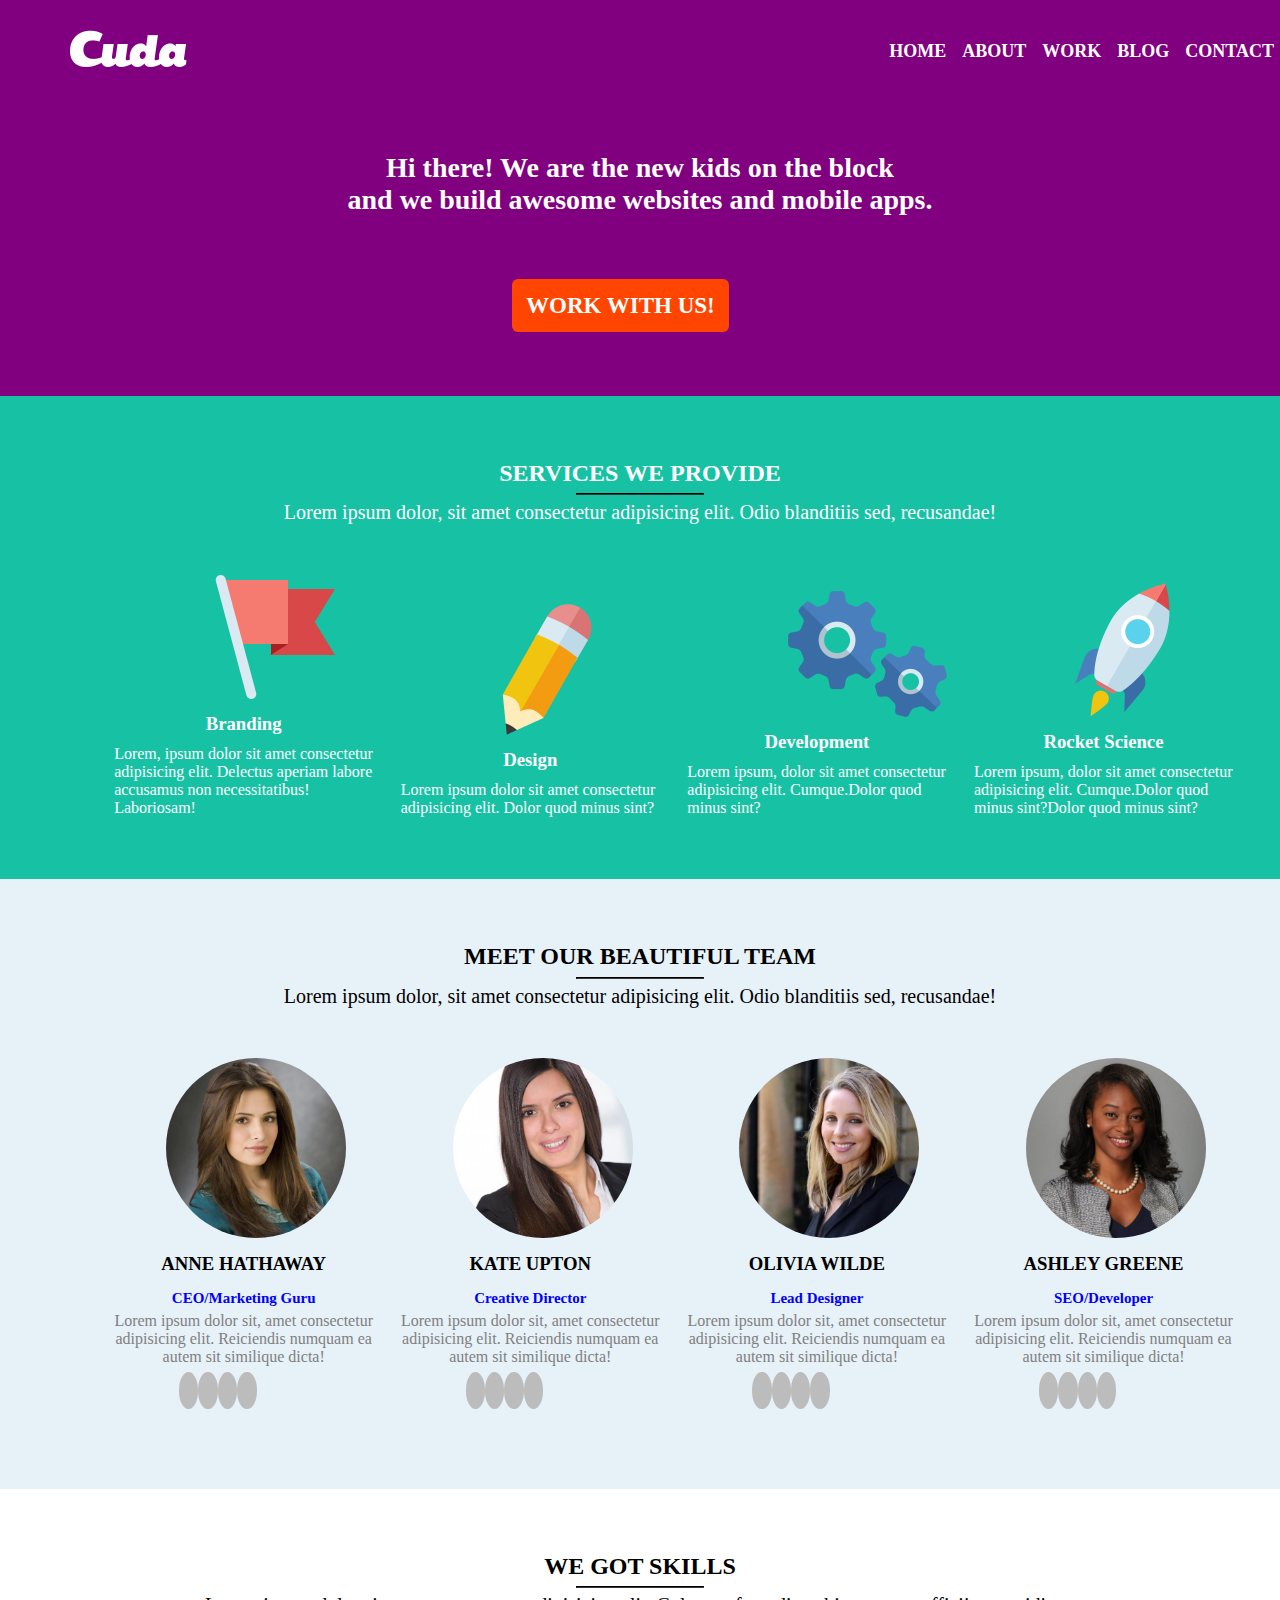
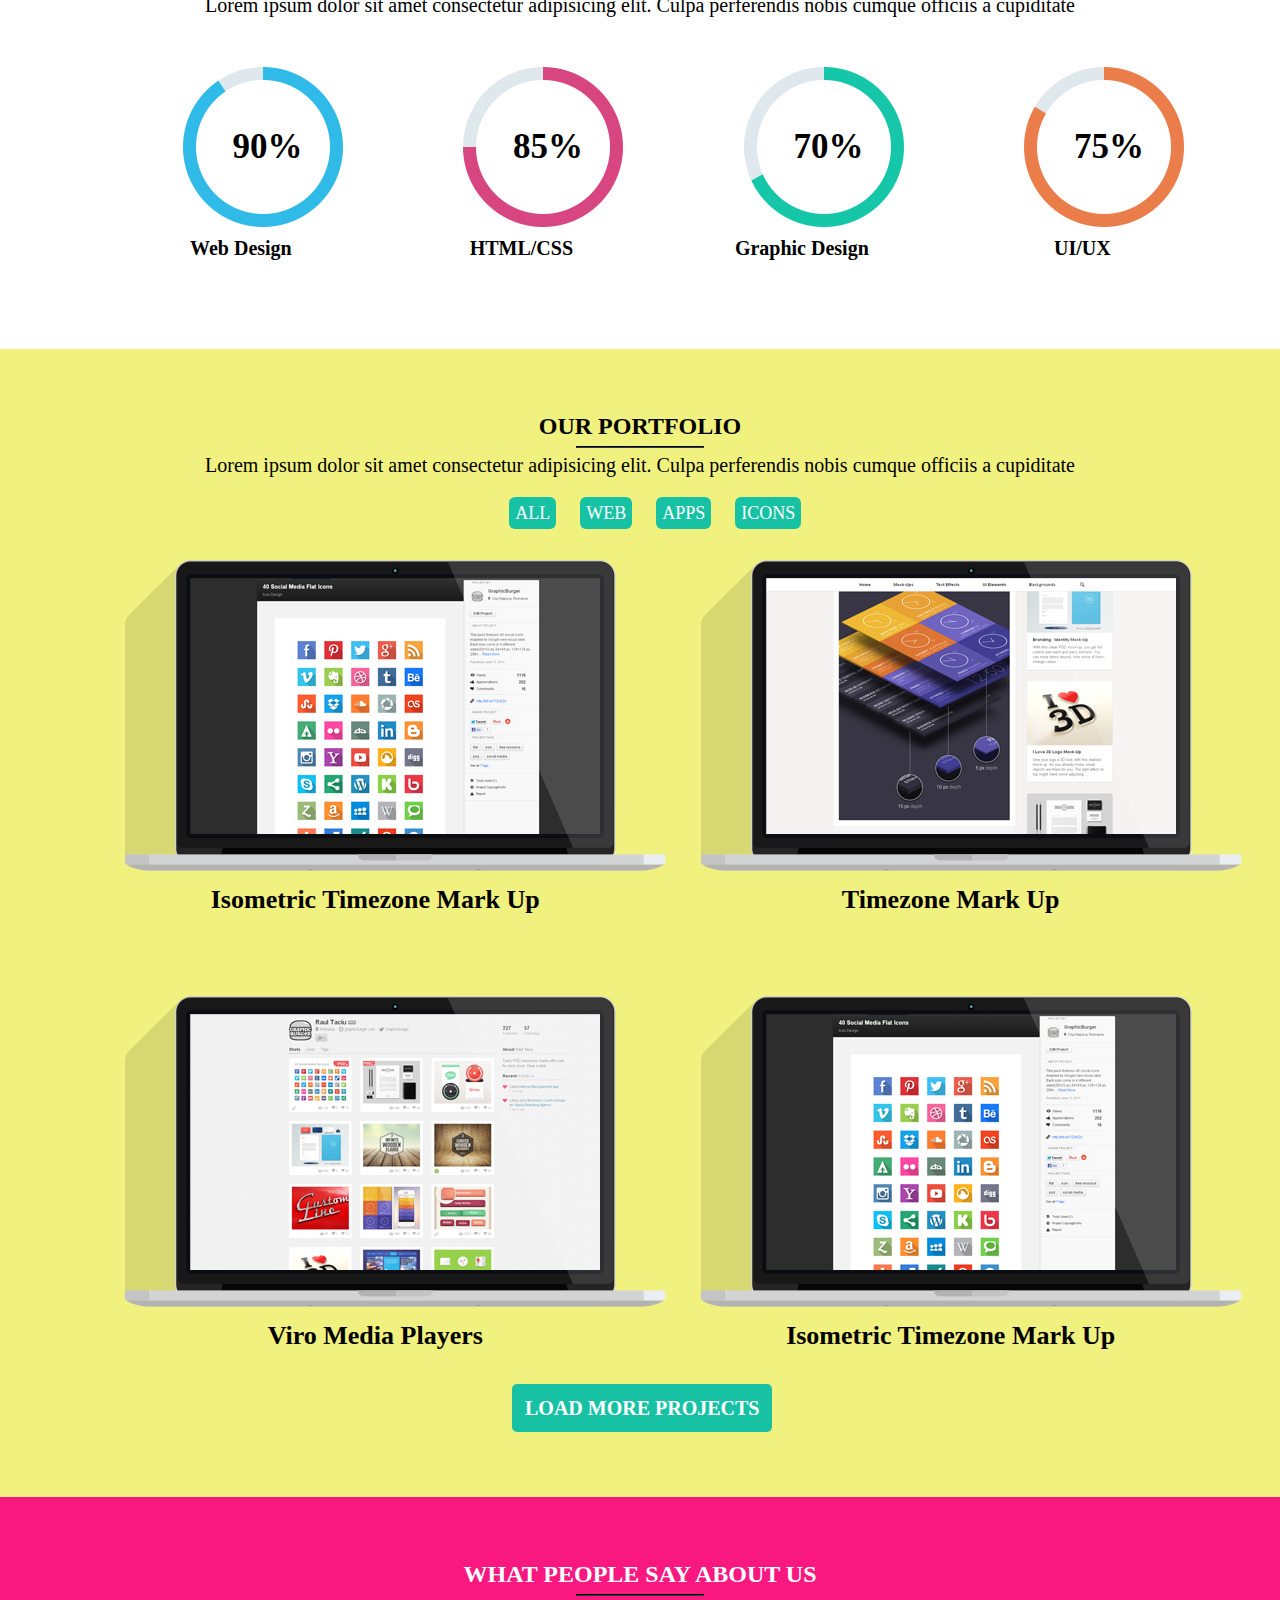
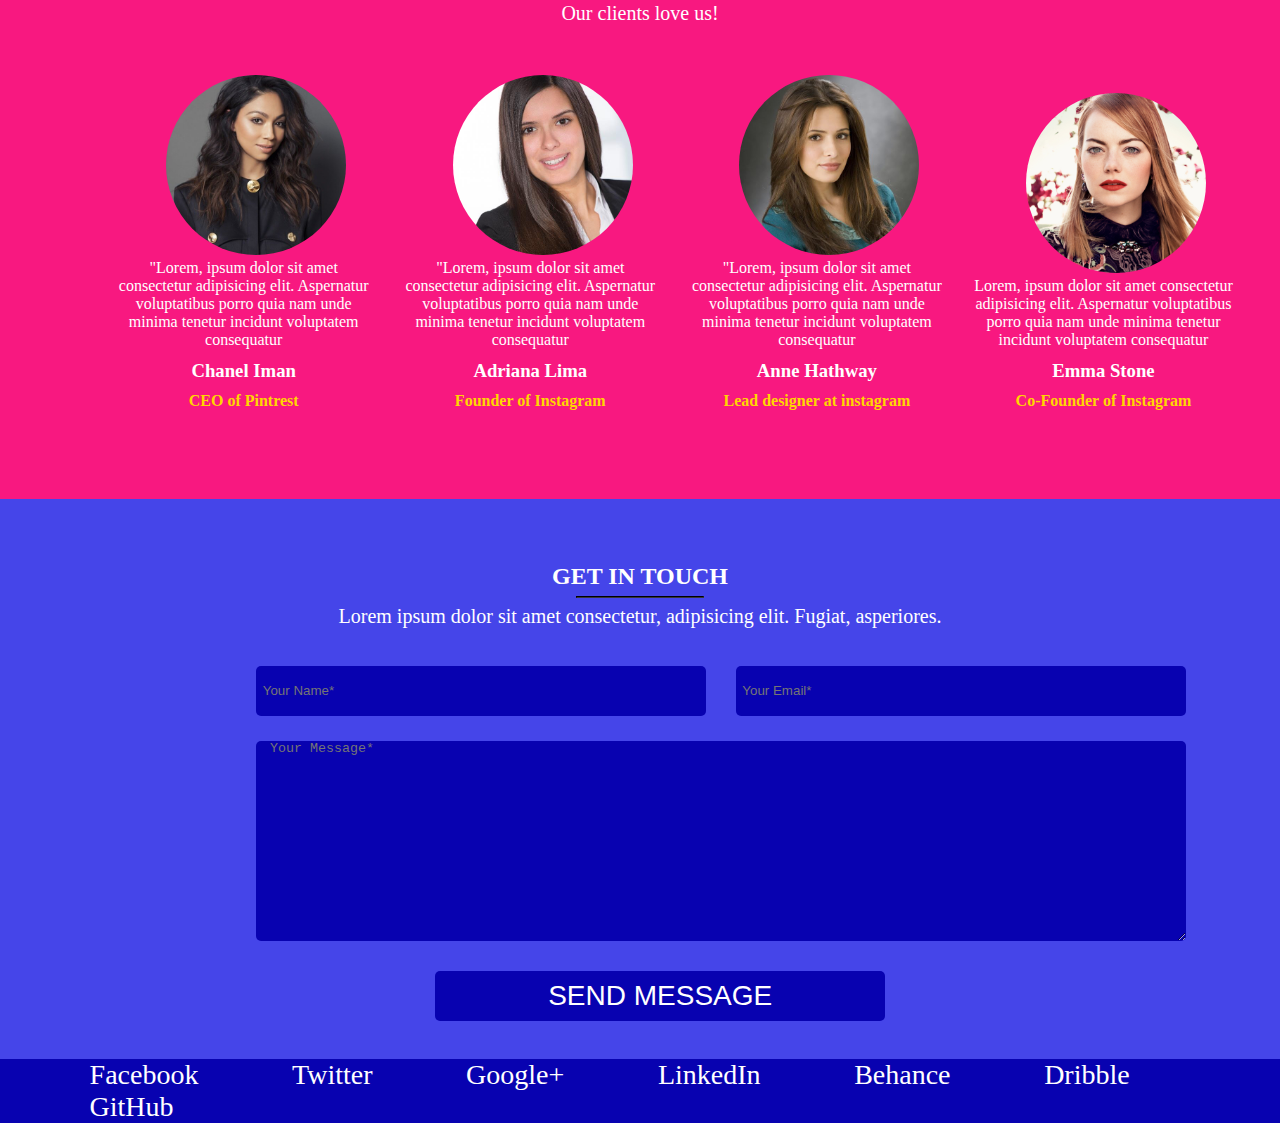
<file: cuda/index.html>
<!DOCTYPE html>
<html lang="en">
<head>
  <meta charset="UTF-8">
  <meta name="viewport" content="width=device-width, initial-scale=1.0">
  <link rel="stylesheet" href="https://cdnjs.cloudflare.com/ajax/libs/font-awesome/6.6.0/css/all.min.css" integrity="sha512-Kc323vGBEqzTmouAECnVceyQqyqdsSiqLQISBL29aUW4U/M7pSPA/gEUZQqv1cwx4OnYxTxve5UMg5GT6L4JJg==" crossorigin="anonymous" referrerpolicy="no-referrer" />
  
  <link href="css/index.css" rel="stylesheet">
  <title>Cuda</title>
</head>
<body>
    <div class="container">
      <div class="purple">
        <div class="burger">
          <i class="fa-solid fa-bars"></i>
         </div>
        <img src="assets/logo.png" alt="">
        <a href="https://iconscout.com/icons/hamburger" class="text-underline font-size-sm" target="_blank">
          <ul class="purple-ul">
            <li><a href="">HOME</a></li>
            <li><a href="">ABOUT</a></li>
            <li><a href="">WORK</a></li>
            <li><a href="">BLOG</a></li>
            <li><a href="">CONTACT</a></li>
           </ul>
        </a> 
       <p class="purple-p">
        Hi there! We are the new kids on the block <br>and we build awesome websites and mobile apps.
       </p>
       <a href="" class="purple-a">WORK WITH US!</a>    
      </div><!--purple end here-->
     
      <div class="green">
        <h2>SERVICES WE PROVIDE</h2>
        <hr>
        <p class="p">Lorem ipsum dolor, sit amet consectetur adipisicing elit. Odio blanditiis sed, recusandae!</p>

        <ul class="green-ul">
          <li>
            <img src="assets/flag.png" alt="">
            <h3>Branding</h3>
            <p>Lorem, ipsum dolor sit amet consectetur adipisicing elit. Delectus aperiam labore accusamus non necessitatibus! Laboriosam!</p>
          </li>
          <li>
            <img src="assets/pencile.png" alt="">
            <h3>Design</h3>
            <p>Lorem ipsum dolor sit amet consectetur adipisicing elit. Dolor quod minus sint?</p>
          </li>
          <li>
            <img src="assets/setti.png" alt="">
            <h3>Development</h3>
            <p>Lorem ipsum, dolor sit amet consectetur adipisicing elit. Cumque.Dolor quod minus sint?</p>
          </li>
          <li>
            <img src="assets/rok.png" alt="">
            <h3>Rocket Science</h3>
            <p>Lorem ipsum, dolor sit amet consectetur adipisicing elit. Cumque.Dolor quod minus sint?Dolor quod minus sint?</p>
          </li>
        </ul>
      </div><!--green ends here-->


      <div class="grey">
        <h2>MEET OUR BEAUTIFUL TEAM</h2>
        <hr>
        <p class="p">Lorem ipsum dolor, sit amet consectetur adipisicing elit. Odio blanditiis sed, recusandae!</p>

        <ul class="grey-ul">
          <li>
              <img src="assets/anne-hathaway.jpg" alt="">
              <h3>ANNE HATHAWAY</h3>
              <h5>CEO/Marketing Guru</h5>
              <p>Lorem ipsum dolor sit, amet consectetur adipisicing elit. Reiciendis numquam ea autem sit similique dicta!</p>
            <div class="icon">
              <span><i class="fa-brands fa-linkedin-in"></i></span>
              <span><i class="fa-brands fa-twitter"></i></span>
              <span><i class="fa-brands fa-facebook"></i></span>
              <span><i class="fa-regular fa-envelope"></i></span>
            </div>
          </li>

          <li>
              <img src="assets/adriana-lima.jpg" alt="">
              <h3>KATE UPTON</h3>
              <h5>Creative Director</h5>
              <p>Lorem ipsum dolor sit, amet consectetur adipisicing elit. Reiciendis numquam ea autem sit similique dicta!</p>
            <div class="icon">
              <span><i class="fa-brands fa-linkedin-in"></i></span>
              <span><i class="fa-brands fa-twitter"></i></span>
              <span><i class="fa-brands fa-facebook"></i></span>
              <span><i class="fa-regular fa-envelope"></i></span>
            </div>
          </li>

          <li>
              <img src="assets/anne.jpg" alt="">
              <h3>OLIVIA WILDE</h3>
              <h5>Lead Designer</h5>
              <p>Lorem ipsum dolor sit, amet consectetur adipisicing elit. Reiciendis numquam ea autem sit similique dicta!</p>
            <div class="icon">
              <span><i class="fa-brands fa-linkedin-in"></i></span>
              <span><i class="fa-brands fa-twitter"></i></span>
              <span><i class="fa-brands fa-facebook"></i></span>
              <span><i class="fa-regular fa-envelope"></i></span>
            </div>
          </li>

          <li>
            <img src="assets/Ashley-Greene.jpg" alt="">
            <h3>ASHLEY GREENE</h3>
            <h5>SEO/Developer</h5>
            <p>Lorem ipsum dolor sit, amet consectetur adipisicing elit. Reiciendis numquam ea autem sit similique dicta!</p>
          <div class="icon">
            <span><i class="fa-brands fa-linkedin-in"></i></span>
            <span><i class="fa-brands fa-twitter"></i></span>
            <span><i class="fa-brands fa-facebook"></i></span>
            <span><i class="fa-regular fa-envelope"></i></span>
          </div>
         </li>
        </ul>
      </div><!--grey ends here-->


      <div class="white">
        <h2>WE GOT SKILLS</h2>
        <hr>
        <p class="p">Lorem ipsum dolor sit amet consectetur adipisicing elit. Culpa perferendis nobis cumque officiis a cupiditate</p>
        <ul class="white-ul">
          <li>
            <div class="circle1">
              <h1>90%</h1>
            </div>
            <h5>Web Design</h5>
          </li>
          <li>
            <div class="circle2">
              <h1>85%</h1>
            </div>
            <h5>HTML/CSS</h5>
          </li>
          <li>
            <div class="circle3">
              <h1>70%</h1>
            </div>
            <h5>Graphic Design</h5>
          </li>
          <li>
            <div class="circle4">
              <h1>75%</h1>
            </div>
            <h5>UI/UX</h5>
          </li>
        </ul>
      </div><!--white ends here-->



      <div class="yellow">
        <h2>OUR PORTFOLIO</h2>
        <hr>
        <p class="p">Lorem ipsum dolor sit amet consectetur adipisicing elit. Culpa perferendis nobis cumque officiis a cupiditate</p>
        <!-- <ul class="yellow-ul">
         <li><a href="" class="yellow-a">ALL</a></li>
         <li><a href="" class="yellow-a">WEB</a></li>
         <li><a href="" class="yellow-a">APPS</a></li>
         <li><a href="" class="yellow-a">ICONS</a></li> 
        </ul> -->
        <div class="tabs">
          <a href="">ALL</a>
          <a href="">WEB</a>
          <a href="">APPS</a>
          <a href="">ICONS</a>
        </div>

        <ul class="yellow-ul">
          <li>
            <img src="assets/blog.png" alt="">
            <h4>Isometric Timezone Mark Up</h4>
          </li>
          <li>
            <img src="assets/isomatric.png" alt="">
            <h4>Timezone Mark Up</h4>
          </li>
          <li>
            <img src="assets/viro.png" alt="">
            <h4>Viro Media Players</h4>
          </li>
          <li>
            <img src="assets/blog.png" alt="">
            <h4>Isometric Timezone Mark Up</h4>
          </li>
        </ul>
        <a href="" class="yellow-a">LOAD MORE PROJECTS</a>
      </div><!--yellow ends here-->



      <div class="pink">
        <h2>WHAT PEOPLE SAY ABOUT US</h2>
        <hr>
        <p class="p">Our clients love us!</p>
        <ul class="pink-ul">
          <li>
            <img src="assets/Chanel-Iman.jpeg" alt="">
            <p>"Lorem, ipsum dolor sit amet consectetur adipisicing elit. Aspernatur voluptatibus porro quia nam unde minima tenetur incidunt voluptatem consequatur</p>
            <h3>Chanel Iman</h3>
            <h4>CEO of Pintrest</h4>
          </li>
          <li>
            <img src="assets/adriana-lima.jpg" alt="">
            <p>"Lorem, ipsum dolor sit amet consectetur adipisicing elit. Aspernatur voluptatibus porro quia nam unde minima tenetur incidunt voluptatem consequatur </p>
            <h3>Adriana Lima</h3>
            <h4>Founder of Instagram</h4>
          </li>
          <li>
            <img src="assets/anne-hathaway.jpg" alt="">
            <p>"Lorem, ipsum dolor sit amet consectetur adipisicing elit. Aspernatur voluptatibus porro quia nam unde minima tenetur incidunt voluptatem consequatur </p>
            <h3>Anne Hathway</h3>
            <h4>Lead designer at instagram</h4>
          </li>
          <li>
            <img src="assets/Emma-Stone.jpg" alt="">
            <p>Lorem, ipsum dolor sit amet consectetur adipisicing elit. Aspernatur voluptatibus porro quia nam unde minima tenetur incidunt voluptatem consequatur </p>
            <h3>Emma Stone</h3>
            <h4>Co-Founder of Instagram</h4>
          </li>
        </ul>
      </div><!--pink ends here-->

      <div class="blue">
        <h2>GET IN TOUCH</h2>
        <hr>
        <p class="p">Lorem ipsum dolor sit amet consectetur, adipisicing elit. Fugiat, asperiores.</p>

        <form action="">
          <input type="text" placeholder="Your Name*">
          <input type="email" placeholder="Your Email*">
          <textarea placeholder="Your Message*"></textarea>
          <input type="button" value="Send Message">
        </form>

       <div class="footer">
        <ul class="blue-ul">
          <li>Facebook</li>
          <li>Twitter</li>
          <li>Google+</li>
          <li>LinkedIn</li>
          <li>Behance</li>
          <li class="be">Dribble</li>
          <li>GitHub</li>
        </ul>
       </div>
      </div><!--Blue ends here-->


    </div><!--container end here-->
</body>
</html>
</file>
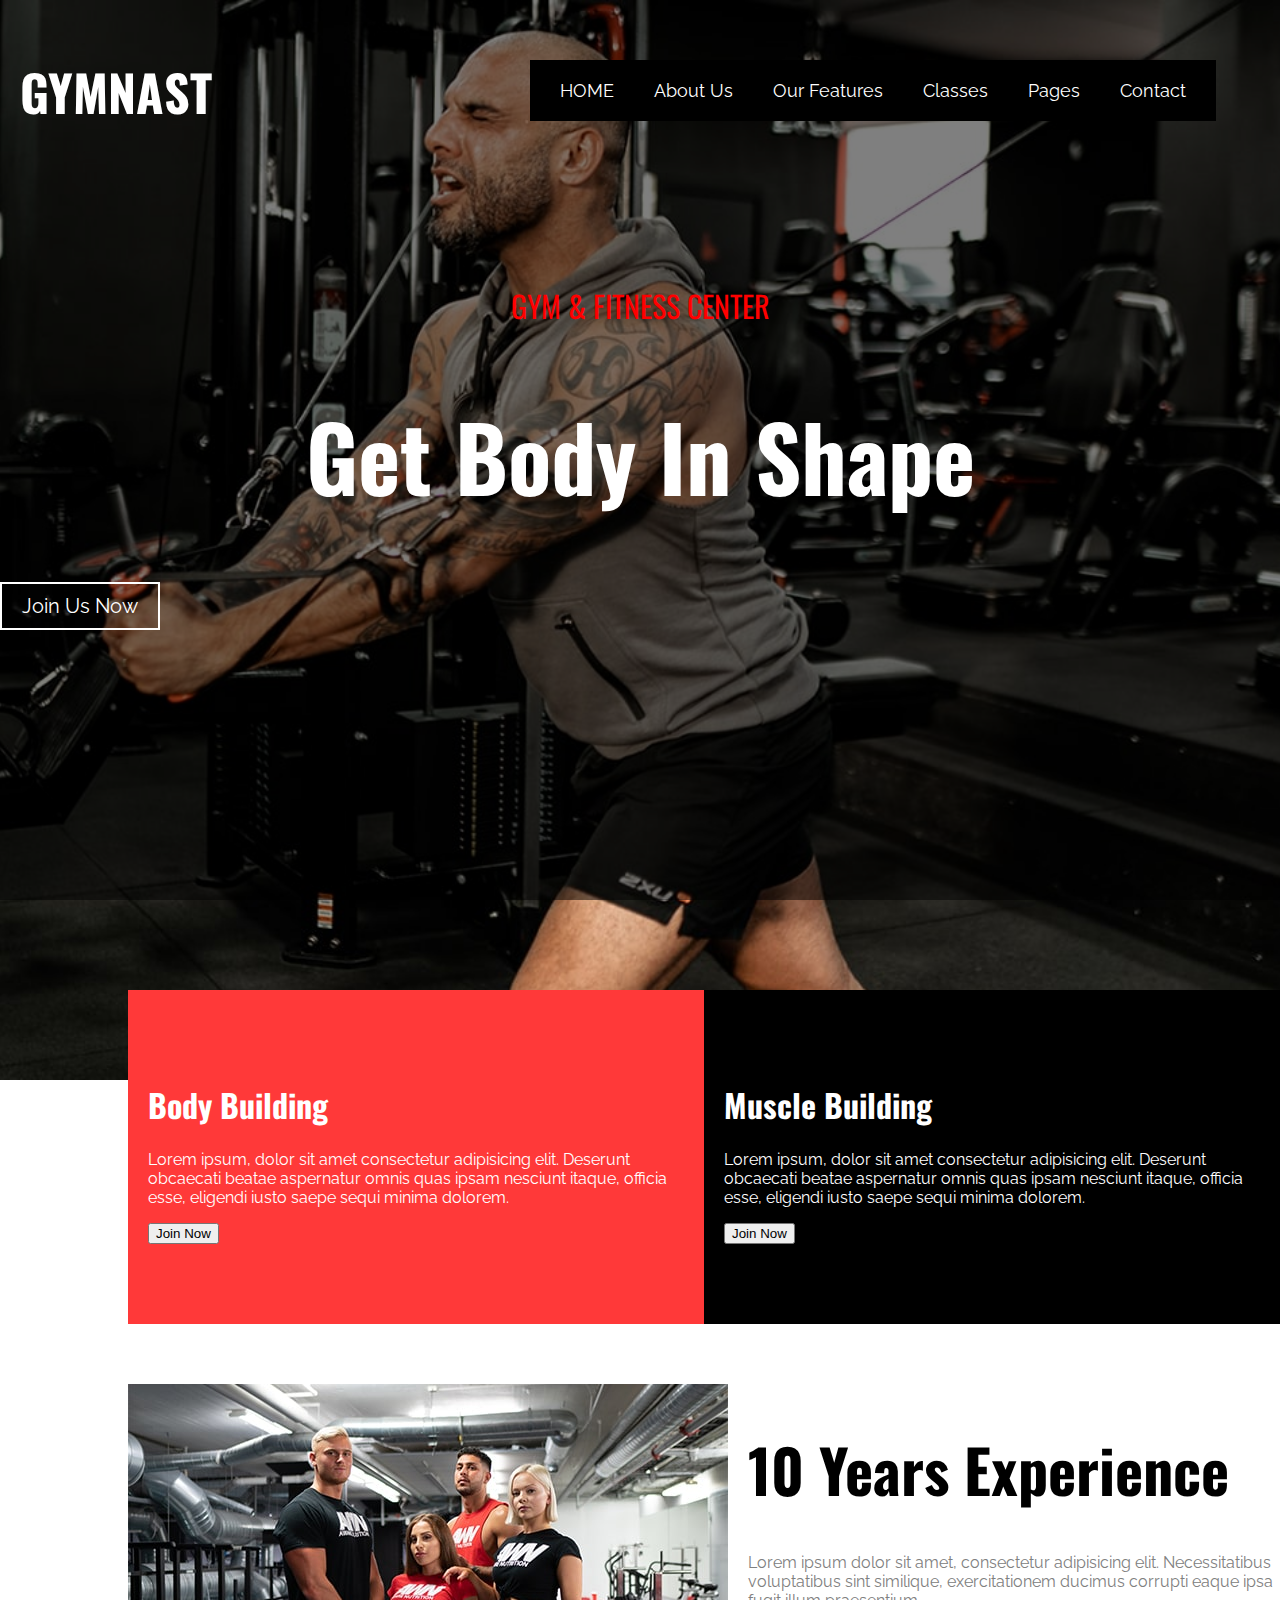
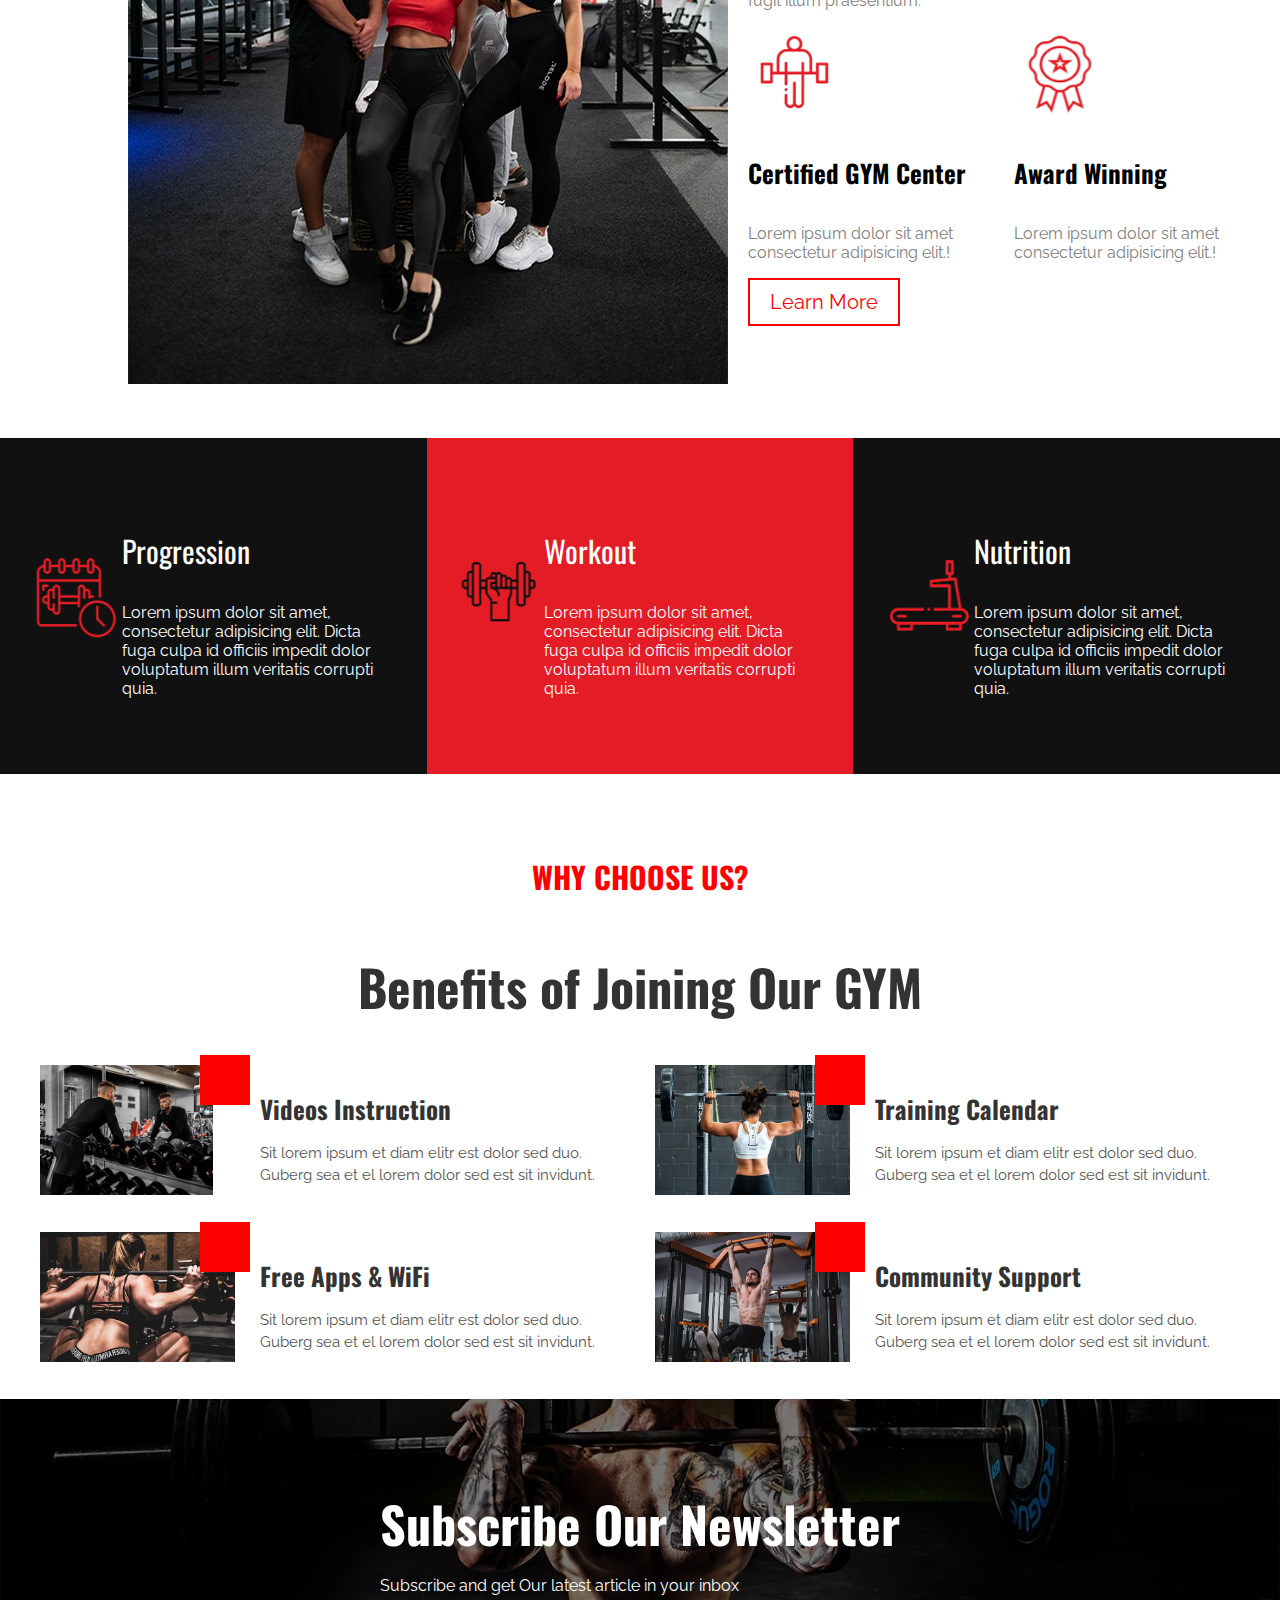
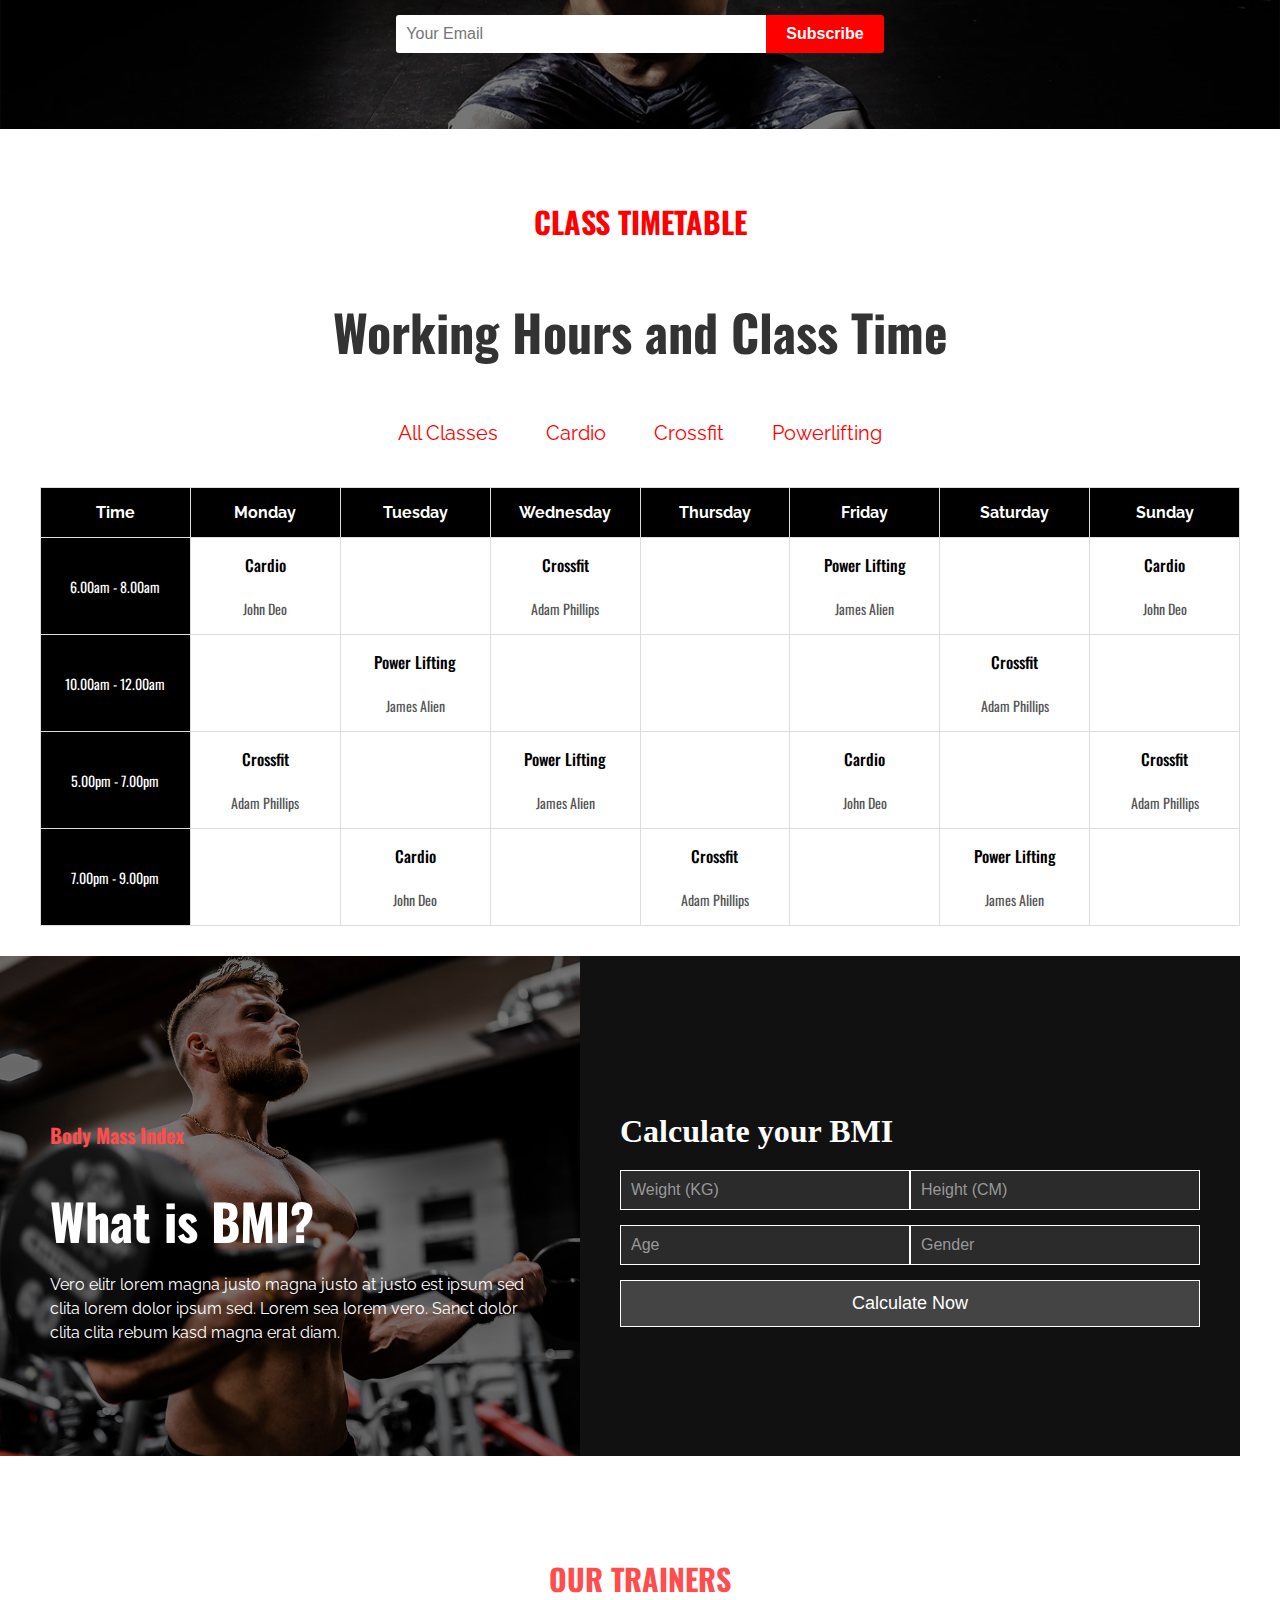
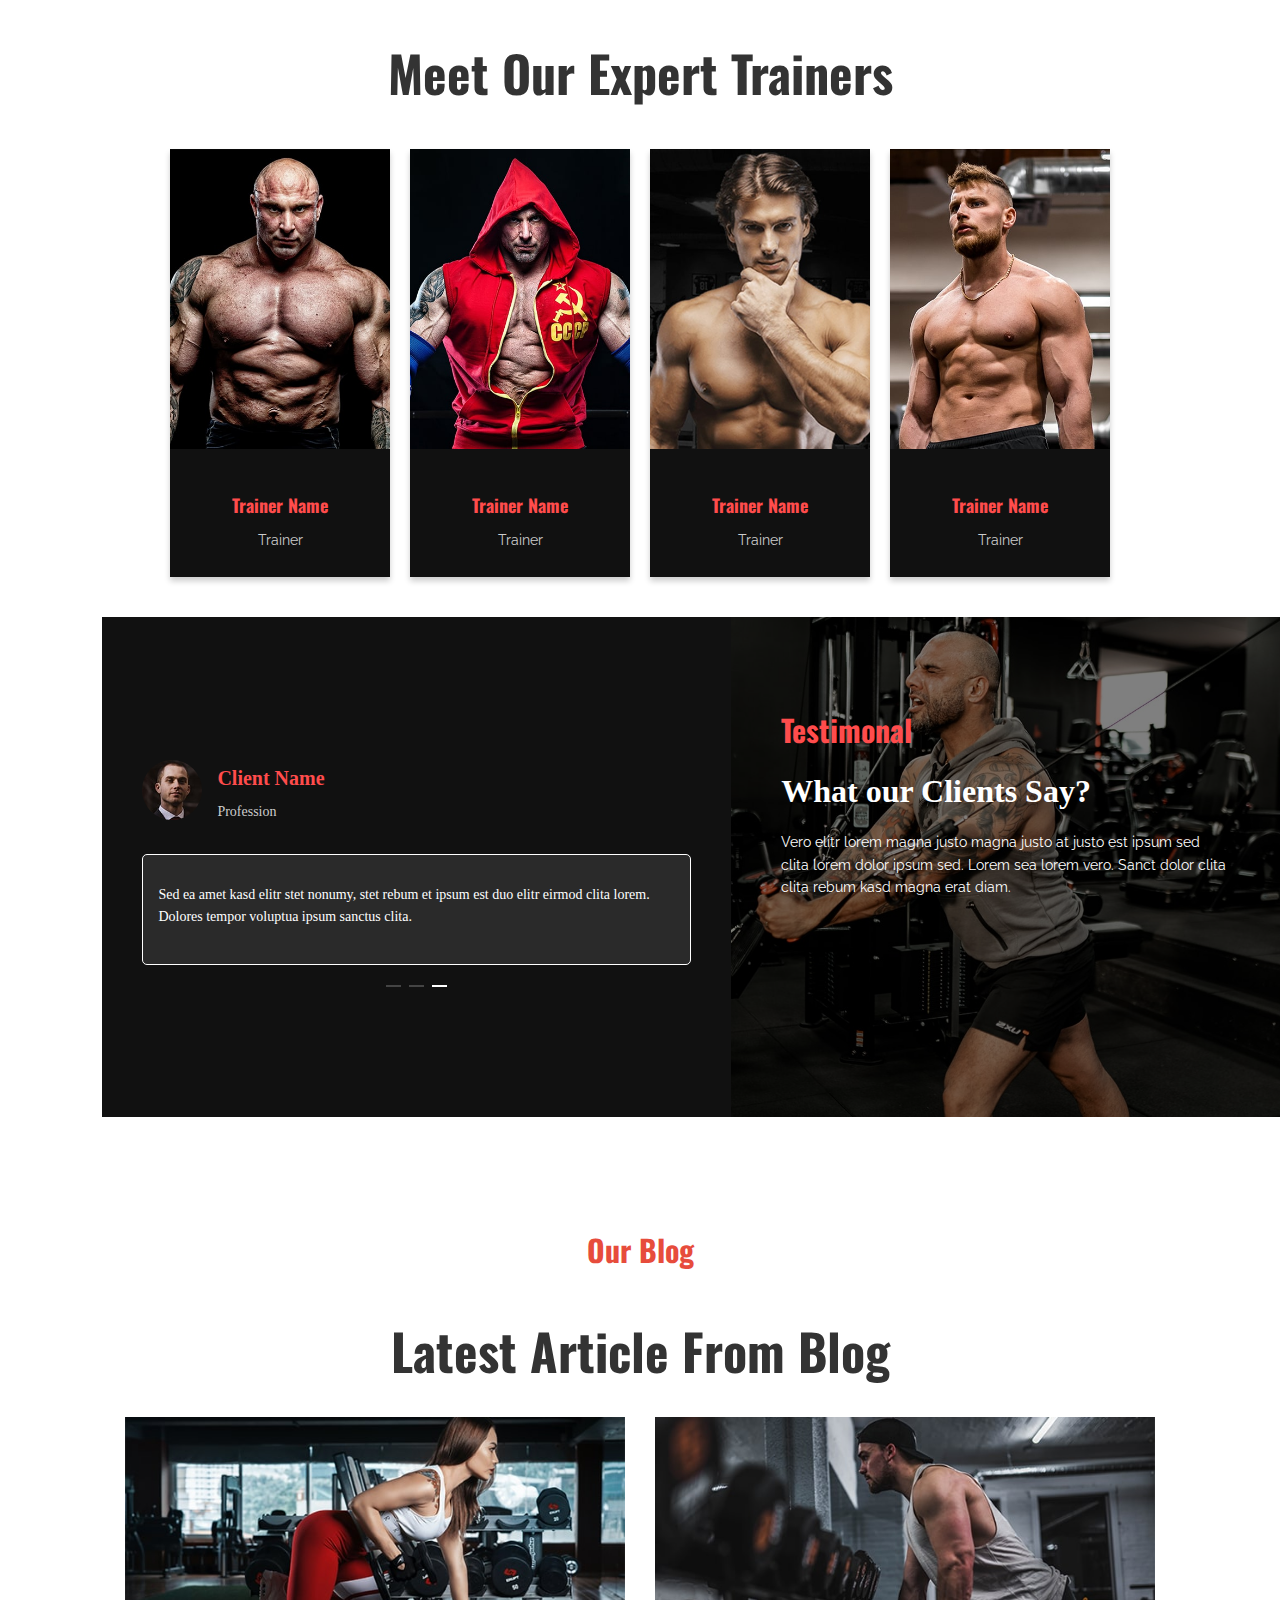
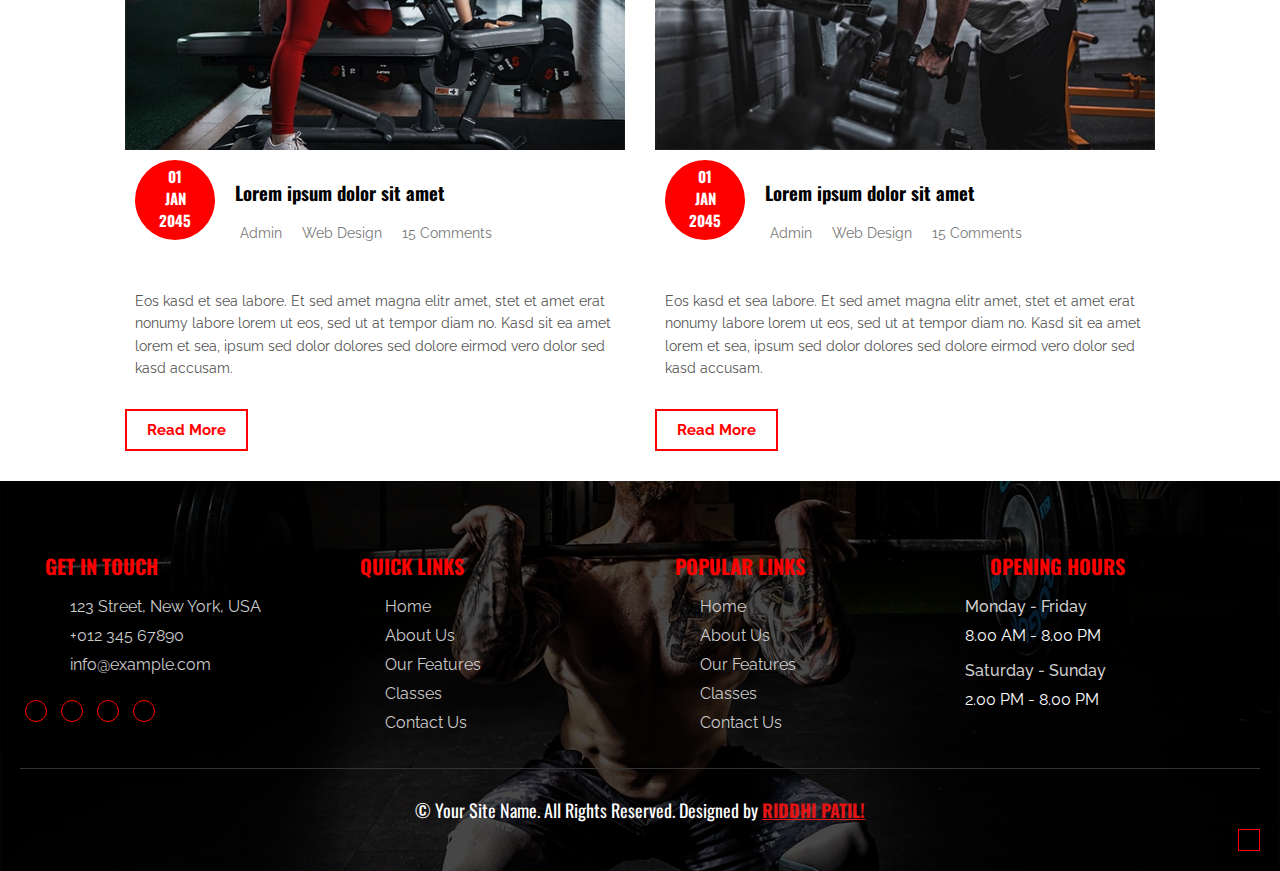
<file: gym-template/index.html>
<!DOCTYPE html>
<html lang="en">
<head>
  <meta charset="UTF-8">
  <meta name="viewport" content="width=device-width, initial-scale=1.0">
  <link rel="stylesheet" href="https://cdnjs.cloudflare.com/ajax/libs/font-awesome/6.7.1/css/all.min.css" integrity="sha512-5Hs3dF2AEPkpNAR7UiOHba+lRSJNeM2ECkwxUIxC1Q/FLycGTbNapWXB4tP889k5T5Ju8fs4b1P5z/iB4nMfSQ==" crossorigin="anonymous" referrerpolicy="no-referrer" />
  <link rel="preconnect" href="https://fonts.googleapis.com">
<link rel="preconnect" href="https://fonts.gstatic.com" crossorigin>
<link href="https://fonts.googleapis.com/css2?family=Fira+Sans:ital,wght@0,100;0,200;0,300;0,400;0,500;0,600;0,700;0,800;0,900;1,100;1,200;1,300;1,400;1,500;1,600;1,700;1,800;1,900&family=Inter:ital,opsz,wght@0,14..32,100..900;1,14..32,100..900&family=Merriweather:ital,wght@0,300;0,400;0,700;0,900;1,300;1,400;1,700;1,900&family=Open+Sans:wght@400;600&family=Oswald:wght@200..700&family=Playwrite+GB+S:ital,wght@0,100..400;1,100..400&family=Raleway&family=Roboto+Mono:ital,wght@0,100..700;1,100..700&family=Roboto:ital,wght@0,100;0,300;0,400;0,500;0,700;0,900;1,100;1,300;1,400;1,500;1,900&family=Rubik+Wet+Paint&display=swap" rel="stylesheet">
  <title>Gym Template</title>
  <link rel="stylesheet" href="index.css">
</head>
<body>
  <div class="main-container">
    <header>
      <div class="navbar">
        <div class="burger">
          <i class="fa-solid fa-bars"></i>
         </div>
        <div class="logo">
          <h1>GYMNAST</h1>
        </div>
        <div class="nav">
          <ul class="nav-links">
            <li><a href="">HOME</a></li>
            <li><a href="">About Us</a></li>
            <li><a href="">Our Features</a></li>
            <li><a href="">Classes</a></li>
            <li><a href="">Pages <i class="fa-solid fa-caret-down"></i></a></li>
            <li><a href="">Contact</a></li>
          </ul>
        </div>
      </div>

      <div class="head-content">
        <h4>GYM & FITNESS CENTER</h4>
        <h1>Get Body In Shape</h1>
        <button>Join Us Now</button>
      </div>
    </header><!--Header ends here-->

    <div class="main1">
      <div class="red">
        <h1>Body Building</h1>
        <p>Lorem ipsum, dolor sit amet consectetur adipisicing elit. Deserunt obcaecati beatae aspernatur omnis quas ipsam nesciunt itaque, officia esse, eligendi iusto saepe sequi minima dolorem.</p>
        <button>Join Now</button>
      </div>
      <div class="blue">
        <h1>Muscle Building</h1>
        <p>Lorem ipsum, dolor sit amet consectetur adipisicing elit. Deserunt obcaecati beatae aspernatur omnis quas ipsam nesciunt itaque, officia esse, eligendi iusto saepe sequi minima dolorem.</p>
        <button>Join Now</button>
      </div>
    </div><!--main1 ends here-->

    <div class="exp">
      <div class="exp-img">
        <img src="./img/about.jpg" alt="">
      </div>
      <div class="exp-content">
        <h1>10 Years Experience</h1>
        <p>Lorem ipsum dolor sit amet, consectetur adipisicing elit. Necessitatibus voluptatibus sint similique, exercitationem ducimus corrupti eaque ipsa fugit illum praesentium.</p>
        <div class="exp-award">
          <div class="exp-1">
            <img src="./img/exp-1.png" alt="">
            <h4>Certified GYM Center</h4>
            <p>Lorem ipsum dolor sit amet consectetur adipisicing elit.!</p>
          </div>
          <div class="exp-1">
            <img src="./img/exp-2.png" alt="">
            <h4>Award Winning</h4>
            <p>Lorem ipsum dolor sit amet consectetur adipisicing elit.!</p>
          </div>
        </div>
        <button>Learn More</button>
      </div>
    </div><!--exp ends here-->


    <div class="motivation">
      <div class="card-moti1">
        <div class="img-moti">
          <img src="./img/card1-moti.png" alt="">
        </div>
        <div class="content-moti">
          <h3>Progression</h3>
          <p>Lorem ipsum dolor sit amet, consectetur adipisicing elit. Dicta fuga culpa id officiis impedit dolor voluptatum illum veritatis corrupti quia.</p>
        </div>
      </div>
      <div class="card-moti2">
        <div class="img-moti">
          <img src="./img/card2-moti.png" alt="">
        </div>
        <div class="content-moti">
          <h3>Workout</h3>
          <p>Lorem ipsum dolor sit amet, consectetur adipisicing elit. Dicta fuga culpa id officiis impedit dolor voluptatum illum veritatis corrupti quia.</p>
        </div>
      </div>
      <div class="card-moti1">
        <div class="img-moti">
          <img src="./img/card3-moti.png" alt="">
        </div>
        <div class="content-moti">
          <h3>Nutrition</h3>
          <p>Lorem ipsum dolor sit amet, consectetur adipisicing elit. Dicta fuga culpa id officiis impedit dolor voluptatum illum veritatis corrupti quia.</p>
        </div>
      </div>
    </div><!--motivation ends here-->


    <div class="benefits">
          <div class="section-title">
              <h5>Why Choose Us?</h5>
              <h2>Benefits of Joining Our GYM</h2>
          </div>
  
          <!-- Benefits Grid -->
          <div class="benefits-grid">
              <!-- Benefit 1 -->
              <div class="benefit-item">
                  <div class="benefit-img">
                      <img src="img/feature-1.jpg" alt="Videos Instruction">
                      <div class="icon-box">
                          <i class="fas fa-chalkboard-teacher"></i>
                      </div>
                  </div>
                  <div class="content-benifit">
                    <h3>Videos Instruction</h3>
                    <p>Sit lorem ipsum et diam elitr est dolor sed duo. Guberg sea et el lorem dolor sed est sit invidunt.</p>
                  </div>
              </div>
  
              <!-- Benefit 2 -->
              <div class="benefit-item">
                  <div class="benefit-img">
                      <img src="img/feature-2.jpg" alt="Training Calendar">
                      <div class="icon-box">
                          <i class="fas fa-calendar-alt"></i>
                      </div>
                  </div>
                  <div class="content-benifit">
                    <h3>Training Calendar</h3>
                    <p>Sit lorem ipsum et diam elitr est dolor sed duo. Guberg sea et el lorem dolor sed est sit invidunt.</p>
                  </div>
              </div>
  
              <!-- Benefit 3 -->
              <div class="benefit-item">
                  <div class="benefit-img">
                      <img src="img/feature-3.jpg" alt="Free Apps & WiFi">
                      <div class="icon-box">
                          <i class="fas fa-wifi"></i>
                      </div>
                  </div>
                  <div class="content-benifit">
                    <h3>Free Apps & WiFi</h3>
                    <p>Sit lorem ipsum et diam elitr est dolor sed duo. Guberg sea et el lorem dolor sed est sit invidunt.</p>
                  </div>
              </div>
  
              <!-- Benefit 4 -->
              <div class="benefit-item">
                  <div class="benefit-img">
                      <img src="img/feature-4.jpg" alt="Community Support">
                      <div class="icon-box">
                        <i class="fa-solid fa-handshake"></i>
                      </div>
                  </div>
                  <div class="content-benifit">
                    <h3>Community Support</h3>
                    <p>Sit lorem ipsum et diam elitr est dolor sed duo. Guberg sea et el lorem dolor sed est sit invidunt.</p>
                  </div>
              </div>
            </div>
      </div><!--benefits ends here-->

      <div class="newsletter">
            <div class="newsletter-content">
                <h2>Subscribe Our Newsletter</h2>
                <p>Subscribe and get Our latest article in your inbox</p>
                <form class="newsletter-form">
                    <input type="email" placeholder="Your Email" required>
                    <button type="submit">Subscribe</button>
                </form>
            </div>
      </div><!--newsletter ends here-->

      <div class="timetable">
        <div class="timetable-title">
          <h5>Class Timetable</h5>
          <h2>Working Hours and Class Time</h2>
        </div>
        <div class="timetable-button">
          <button>All Classes</button>
          <button>Cardio</button>
          <button>Crossfit</button>
          <button>Powerlifting</button>
        </div>
        <div class="timetable-content">
          <table>
            <thead>
                <tr>
                    <th>Time</th>
                    <th>Monday</th>
                    <th>Tuesday</th>
                    <th>Wednesday</th>
                    <th>Thursday</th>
                    <th>Friday</th>
                    <th>Saturday</th>
                    <th>Sunday</th>
                </tr>
            </thead>
            <tbody>
                <tr>
                    <td style="background-color: black; color: white;">6.00am - 8.00am</td>
                    <td><strong>Cardio</strong><br>John Deo</td>
                    <td></td>
                    <td><strong>Crossfit</strong><br>Adam Phillips</td>
                    <td></td>
                    <td><strong>Power Lifting</strong><br>James Alien</td>
                    <td></td>
                    <td><strong>Cardio</strong><br>John Deo</td>
                </tr>
                <tr>
                    <td style="background-color: black; color: white;">10.00am - 12.00am</td>
                    <td></td>
                    <td><strong>Power Lifting</strong><br>James Alien</td>
                    <td></td>
                    <td></td>
                    <td></td>
                    <td><strong>Crossfit</strong><br>Adam Phillips</td>
                    <td></td>
                </tr>
                <tr>
                    <td style="background-color: black; color: white;">5.00pm - 7.00pm</td>
                    <td><strong>Crossfit</strong><br>Adam Phillips</td>
                    <td></td>
                    <td><strong>Power Lifting</strong><br>James Alien</td>
                    <td></td>
                    <td><strong>Cardio</strong><br>John Deo</td>
                    <td></td>
                    <td><strong>Crossfit</strong><br>Adam Phillips</td>
                </tr>
                <tr>
                    <td style="background-color: black; color: white;">7.00pm - 9.00pm</td>
                    <td></td>
                    <td><strong>Cardio</strong><br>John Deo</td>
                    <td></td>
                    <td><strong>Crossfit</strong><br>Adam Phillips</td>
                    <td></td>
                    <td><strong>Power Lifting</strong><br>James Alien</td>
                    <td></td>
                </tr>
            </tbody>
        </table>
        </div>
      </div><!--timetable ends here-->

      <div class="bmi">
        <div class="bmi-left">
              <div class="bmi-left-content">
                <h4>Body Mass Index</h4>
              <h1>What is BMI?</h1>
              <p>
                  Vero elitr lorem magna justo magna justo at justo est ipsum sed clita lorem dolor ipsum sed.
                  Lorem sea lorem vero. Sanct dolor clita clita rebum kasd magna erat diam.
              </p>
              </div>
        </div>
        <div class="bmi-right">
          <h2>Calculate your BMI</h2>
          <form class="bmi-form">
              <div class="bmi-input-row">
                  <input type="text" placeholder="Weight (KG)">
                  <input type="text" placeholder="Height (CM)">
              </div>
              <div class="bmi-input-row">
                  <input type="text" placeholder="Age">
                  <input type="text" placeholder="Gender">
              </div>
              <button type="submit" class="bmi-btn">Calculate Now</button>
          </form>
      </div>
      </div><!--bmi ends here-->


      <div class="trainers"> 
        <div class="trainers-title">
          <h3>Our Trainers</h3>
          <h1>Meet Our Expert Trainers</h1>
        </div>
        <div class="trainers-container">
       
          <div class="trainer-card">
              <img src="img/team-1.jpg" alt="Trainer 1">
              <div class="trainer-info">
                  <h4>Trainer Name</h4>
                  <p>Trainer</p>
              </div>
          </div>
          
          <div class="trainer-card">
              <img src="img/team-2.jpg" alt="Trainer 2">
              <div class="trainer-info">
                  <h4>Trainer Name</h4>
                  <p>Trainer</p>
              </div>
          </div>
         
          <div class="trainer-card">
              <img src="img/team-3.jpg" alt="Trainer 3">
              <div class="trainer-info">
                  <h4>Trainer Name</h4>
                  <p>Trainer</p>
              </div>
          </div>
          
          <div class="trainer-card">
              <img src="img/team-4.jpg" alt="Trainer 4">
              <div class="trainer-info">
                  <h4>Trainer Name</h4>
                  <p>Trainer</p>
              </div>
          </div>
        </div>
      </div><!--trainers ends here -->


      <div class="testimonal">
        <div class="testimonal-left">
          <div class="client-info">
            <img src="img/testimonial-2.jpg" alt="Client Photo" class="client-photo">
            <div>
                <h3 class="client-name">Client Name</h3>
                <p class="client-profession">Profession</p>
            </div>
          </div>
          <div class="client-feedback">
            <p>
                Sed ea amet kasd elitr stet nonumy, stet rebum et ipsum est duo elitr eirmod clita lorem. 
                Dolores tempor voluptua ipsum sanctus clita.
            </p>
          </div>
          <div class="dash">
            <span></span>
            <span></span>
            <span class="active"></span>
          </div>
        </div>


        <div class="testimonal-right">
          <div class="testimonal-right-content">
            <h4>Testimonal</h4>
            <h1>What our Clients Say?</h1>
            <p>
              Vero elitr lorem magna justo magna justo at justo est ipsum sed clita lorem dolor ipsum sed.
              Lorem sea lorem vero. Sanct dolor clita clita rebum kasd magna erat diam.
            </p>
          </div>
        </div>
        
      </div><!--testimonal ends here-->


      <div class="blog">
        <div class="blog-title">
          <h4>Our Blog</h4>
          <h2>Latest Article From Blog</h2>
        </div>
        <div class="blog-container">
          <div class="blog-card">
            <div class="blog-image">
                <img src="img/blog-1.jpg" alt="Blog Image 1">
            </div>
            <div class="blog-content">
              <div class="blog-date">
                <span>01</span>
                <span>JAN<br>2045</span>
              </div>
                <div class="content-card">
                  <h3>Lorem ipsum dolor sit amet</h3>
                  <div class="blog-meta">
                      <span><i class="fa fa-user"></i> Admin</span>
                      <span><i class="fa fa-folder"></i> Web Design</span>
                      <span><i class="fa fa-comments"></i> 15 Comments</span>
                  </div>
                </div>
              </div>
              <p>
                Eos kasd et sea labore. Et sed amet magna elitr amet, stet et amet erat nonumy labore lorem ut eos, sed ut at tempor diam no. Kasd sit ea amet lorem et sea, ipsum sed dolor dolores sed dolore eirmod vero dolor sed kasd accusam.
              </p>
              <a href="#" class="read-more">Read More <i class="fa fa-arrow-right"></i></a>
          </div>

          <div class="blog-card">
            <div class="blog-image">
                <img src="img/blog-2.jpg" alt="Blog Image 1">
            </div>
            <div class="blog-content">
              <div class="blog-date">
                <span>01</span>
                <span>JAN<br>2045</span>
              </div>
                <div class="content-card">
                  <h3>Lorem ipsum dolor sit amet</h3>
                  <div class="blog-meta">
                      <span><i class="fa fa-user"></i> Admin</span>
                      <span><i class="fa fa-folder"></i> Web Design</span>
                      <span><i class="fa fa-comments"></i> 15 Comments</span>
                  </div>
                </div>
              </div>
              <p>
                Eos kasd et sea labore. Et sed amet magna elitr amet, stet et amet erat nonumy labore lorem ut eos, sed ut at tempor diam no. Kasd sit ea amet lorem et sea, ipsum sed dolor dolores sed dolore eirmod vero dolor sed kasd accusam.
              </p>
              <a href="#" class="read-more">Read More <i class="fa fa-arrow-right"></i></a>
          </div>
        </div>
      </div><!--blog ends here-->



      <footer class="footer">
        <div class="footer-container">
            <!-- Get In Touch -->
            <div class="footer-section">
                <h3>Get In Touch</h3>
                <ul>
                    <li><i class="fa fa-map-marker-alt"></i> 123 Street, New York, USA</li>
                    <li><i class="fa fa-phone"></i> +012 345 67890</li>
                    <li><i class="fa fa-envelope"></i> info@example.com</li>
                </ul>
                <div class="social-icons">
                    <a href="#"><i class="fab fa-twitter"></i></a>
                    <a href="#"><i class="fab fa-facebook-f"></i></a>
                    <a href="#"><i class="fab fa-linkedin-in"></i></a>
                    <a href="#"><i class="fab fa-instagram"></i></a>
                </div>
            </div>

            <!-- Quick Links -->
            <div class="footer-section">
                <h3>Quick Links</h3>
                <ul>
                    <li><i class="fa fa-angle-right"></i> Home</li>
                    <li><i class="fa fa-angle-right"></i> About Us</li>
                    <li><i class="fa fa-angle-right"></i> Our Features</li>
                    <li><i class="fa fa-angle-right"></i> Classes</li>
                    <li><i class="fa fa-angle-right"></i> Contact Us</li>
                </ul>
            </div>


            <div class="footer-section">
              <h3>Popular Links</h3>
              <ul>
                <li><i class="fa fa-angle-right"></i> Home</li>
                <li><i class="fa fa-angle-right"></i> About Us</li>
                <li><i class="fa fa-angle-right"></i> Our Features</li>
                <li><i class="fa fa-angle-right"></i> Classes</li>
                <li><i class="fa fa-angle-right"></i> Contact Us</li>
              </ul>
            </div>

            <!-- Opening Hours -->
            <div class="footer-section">
              <h3>Opening Hours</h3>
              <p><strong>Monday - Friday</strong>8.00 AM - 8.00 PM</p>
              <p><strong>Saturday - Sunday</strong>2.00 PM - 8.00 PM</p>
            </div>
        </div>

        <!-- Footer Bottom -->
        <div class="footer-bottom">
          <p>© Your Site Name. All Rights Reserved. Designed by <a href="#">RIDDHI PATIL!</a></p>
        </div>

        <!-- Scroll Up Button -->
        <a href="#" class="scroll-up">
          <i class="fa-solid fa-angles-up"></i>
        </a>
      </footer><!--footer ends here-->

  </div><!--main container end here-->
</body>
</html>
</file>
<file: cuda/css/index.css>
*{
  margin: 0;
  padding: 0;
  box-sizing: border-box;
}
/*purple*/
.purple{
  background-color: purple;
  padding-bottom: 6%;
}
.purple img{
  margin-left: 70px;
  margin-top: 30px;
}
.purple-ul{
  list-style: none;
  text-align: right;
  margin-top: -30px;
}
.purple-ul li{
  display: inline-block;
}
.purple-ul li a{
  color: white;
  text-decoration: none;
  font-size: 18px;
  font-weight: 600;
  text-transform: uppercase;
  padding: 6px;
}
.purple-p{
  color: white;
  font-size: 28px;
  text-align: center;
  font-weight: 800;
  padding-top: 90px;
  margin-bottom: 6%;
}
.purple-a{
  color: white;
  text-decoration: none;
  font-size: 23px;
  font-weight: 600;
  padding: 14px;
  background-color: orangered;
  border-radius: 6px;
  margin-left: 40%;
}
.burger i{
  font-size: 29px;
  color: white;
}
.burger{
  display: none;
}
/*green*/
.green{
  background-color: rgb(23, 194, 164);
  padding-bottom: 4%;
}
h2{
  text-align: center;
  color: white;
  padding-top: 5%;
}
hr{
  width: 10%;
  margin: auto;
  outline: none;
  border-color: rgb(56, 56, 56);
  margin-top: 0.5%;
}
.p{
  text-align: center;
  color: white;
  font-size: 20px;
  padding-top: 0.5%;
}
.green-ul {
  list-style: none;
  margin-left: 8%;
  margin-top: 3%;
}
.green-ul li{
  width: 22%;
  display: inline-block;
  margin: 1%;
}
.green-ul li h3{
  color: white;
  padding: 10px 0px;
  text-align: center;
}
.green-ul li p{
  color: white;
}
.green-ul li img{
  padding-left: 39%;
}
/*grey*/
.grey{
  background-color: rgb(231, 241, 248);
  padding-bottom: 6%;
}
.grey h2{
  color: black;
}
.grey .p{
  color: black;
}
.grey-ul{
  list-style: none;
  margin-left: 8%;
  margin-top: 3%;
}
.grey-ul li{
  display: inline-block;
  width: 22%;
  margin: 1%;
}
.grey ul li img{
  width: 180px;
  height: 180px;
  border-radius: 50%;
  margin-left: 20%;
}
.grey-ul li h3{
  text-align: center;
  padding: 4%;
}
.grey-ul li h5{
  text-align: center;
  color: blue;
  font-size: 15px;
  padding: 2%;
}
.grey-ul li p{
  text-align: center;
  color: grey;
}
.icon{
  margin-top: 6%;
  margin-left: 25%;
}
.icon span{
  width: 35px;
  height: 35px;
  border-radius: 50%;
  background-color: rgb(188, 188, 188);
  padding: 5%;
}
.icon span i{
  color: white;
}

/*Pink*/
.pink{
  background-color: rgb(248, 24, 128);
  padding-bottom: 6%;
}
.pink-ul li p{
  color: white;
  text-align: center;
}
.pink-ul li h3{
  color: white;
}
.pink-ul li h4{
  color: gold;
  text-align: center;
}
.pink-ul{
  list-style: none;
  margin-left: 8%;
  margin-top: 3%;
}
.pink-ul li{
  display: inline-block;
  width: 22%;
  margin: 1%;
}
.pink ul li img{
  width: 180px;
  height: 180px;
  border-radius: 50%;
  margin-left: 20%;
}
.pink-ul li h3{
  text-align: center;
  padding: 4%;
}
/*White*/
.white{
  padding-bottom: 6%;
}
.white h2{
  color: black;
}
.white .p{
  color: black;
}
.white-ul{
  list-style: none;
  margin-left: 10%;
  margin-top: 3%;
}
.white-ul li{
  width: 22%;
  display: inline-block;
  margin: 1%;
}
.circle1{
  background: url(../assets/pro1.png) no-repeat;
  width: 170px;
  height: 170px;
  margin-left: 17%;
}
.circle2{
  background: url(../assets/pro2.png) no-repeat;
  width: 170px;
  height: 170px;
  margin-left: 17%;
}
.circle3{
  background: url(../assets/pro3.png) no-repeat;
  width: 170px;
  height: 170px;
  margin-left: 17%;
}
.circle4{
  background: url(../assets/pro4.png) no-repeat;
  width: 170px;
  height: 170px;
  margin-left: 17%;
}
h1{
  font-size: 35px;
  font-weight: 900;
  text-align: center;
  padding-top: 35%;
}
.white-ul li h5{
  text-align: center;
  font-size: 20px;
  margin-right: 20%;
}
/* yellow */
.yellow{
  background-color: rgb(241, 241, 127);
  padding-bottom: 6%;
}
.yellow h2{
  color: black;
}
.yellow .p{
  color: black;
}
/* .yellow-a{
  color: white;
  text-decoration: none;
  font-size: 18px;
  padding: 6px;
  background-color:rgb(23, 194, 164);
  border-radius: 6px;
  margin: 10px;
}
.yellow-ul li{
  display: inline-block;
}
.yellow-ul{
  margin-left: 39%;
  margin-top: 2%;
} */
 .tabs{
  margin-left: 39%;
  margin-top: 2%;
 }
 .tabs a{
  color: white;
  text-decoration: none;
  font-size: 18px;
  padding: 6px;
  background-color:rgb(23, 194, 164);
  border-radius: 6px;
  margin: 10px;
 }

 .yellow ul{
  list-style: none;
  margin-left: 7%;
 }
.yellow-ul li{
  width: 42%;
  display: inline-block;
  margin: 3%;
}
.yellow-ul li h4{
  text-align: center;
  font-size: 26px;
  padding: 2%;
}
.yellow-a{
  color: white;
  text-decoration: none;
  font-size: 20px;
  padding: 13px;
  background-color:rgb(23, 194, 164);
  border-radius: 5px;
  font-weight: 800;
  margin-left: 40%;
}

/* Blue */
.blue{
  background-color: rgb(69, 69, 233);
  
}
form{
  margin-top: 3%;
}
input{
  width: 450px;
  height: 50px;
  border: none;
  outline: none;
  background-color: rgb(8, 2, 176);
  border-radius: 5px;
  margin-left: 2%;
}
input[type='text']{
  margin-left: 20%;
}
textarea{
  width: 930px;
  margin-left: 20%;
  height: 200px;
  border: none;
  outline: none;
  background-color: rgb(8, 2, 176);
  border-radius: 5px;
  margin-top: 2%;

}
::placeholder{
  padding-left:1.5%;
}
input[type="button"]{
  color: white;
  margin-left: 34%;
  margin-top: 2%;
  font-size: 28px;
  font-weight: 500;
  text-transform: uppercase;
  text-align: center;
 
}
footer{
  margin-top: 3%;
}
.blue-ul{
  background-color:  rgb(8, 2, 176);
  margin-top: 3%;
  list-style: none;
}
.blue-ul li{
  display: inline-block;
  font-size: 28px;
  color: white;
  margin-left: 7%;
}



















/*tablet view*/
@media (max-width:768px) {
  .purple-ul{
    display: none;
  }
  .burger{
    display: inline-block;
    margin-left: 6%;
  }
  .purple img{
    margin-left: 35%;
  }
  .purple-p{
    font-size: 24px;
    margin-bottom: 10%;
  }
  .purple-a{
    margin-left: 39%;
  }
  .green-ul li{
    width: 42%;
  }
  .grey-ul li{
    width: 42%;
    margin-top: 3%;
  }
  .pink-ul li{
    width: 42%;
    margin-top: 3%;
  }
  .white-ul li{
    width: 42%;
    margin-top: 3%;
  }
  .yellow-ul li{
    width: 42%;
    margin-top: 3%;
  }
  .yellow-ul li img{
    width: 300px;
    height: 180px;
  }
  .yellow-ul li h4{
    font-size: 20px;
  }
  .yellow-a{
    margin-left: 40%;
  }
  .tabs{
    margin-left: 32%;
  }
  input[type="email"]{
    margin-left: 20%;
    margin-top: 2%;
  }
  textarea{
    width: 450px;
  }
  input[type="button"]{
    margin-left: 20%;
    font-size: 24px;
  }
  .blue-ul li{
    font-size: 17px;
    margin-left: 6%;
  
  }
}
/*mobile view*/
@media (max-width:426px) {
  .purple{
    padding-bottom: 10%;
  }
  .purple img{
    margin-left: 24%;
  }
  .purple-p{
    font-size: 20px;
  }
  .purple-a{
    margin-left: 27%;
  }
  h2{
    font-size: 20px;
  }
  .green-ul li{
    width: 100%;
    margin-top: 5%;
  }
  .p{
    font-size: 15px;
  }
  .grey-ul li{
    width: 100%;
    text-align: center;
    margin-top: 5%;
  }
  .grey ul li img{
    margin-left: 0%;
    margin-top: 2%;
  }
  .icon{
    margin-left: 0%;
  }
  .pink-ul li{
    width: 100%;
    margin-top: 5%;
  }
  .white-ul li{
    width: 100%;
    margin-top: 5%;
  }
  .yellow-ul li{
    width: 100%;
  }
  .tabs{
    margin-left: 20%;

  }
  .yellow-ul li img{
    margin-left: 10%;
  }
  .yellow-a{
    margin-left: 25%;
    margin-top: 3%;
  }
  input, textarea{
    width: 350px;
    margin-left: 8%;
  }
  input[type="text"],input[type="email"],input[type="button"]{
    margin-left: 8%;
  }
  .blue-ul li{
    margin-left: 3%;
    font-size: 20px;
    padding: 7px;
  }
  .blue-ul .be{
    margin-left: 18%;
  }
}
</file>
<file: gym-template/index.css>
body {
  margin: 0;
  padding: 0;
  box-sizing: border-box;
  
}

header {
  /* position: relative; */
  background-image: url('./img/carousel-2.jpg'); 
  background-size: cover;
  background-position: center;
  height: 120vh;
  color: white;
}
header::before{
  content: '';
  position: absolute;
  top: 0;
  left: 0;
  width: 100%;
  height: 100%;
  background: rgba(0, 0, 0, 0.5);
  z-index: 1;
}


.head-content, .navbar{
  position: relative;
  z-index: 2; 
}
.logo{
  font-family: "Oswald", sans-serif;
  font-optical-sizing: auto;
  font-weight: 700;
  font-style: normal;
  font-size: 25px;
}

.burger i{
  font-size: 29px;
  color: white;
}
.burger{
  display: none;
}
.navbar {
  display: flex;
  justify-content: space-between;
  align-items: center;
  padding: 20px 20px;
  padding-right: 5%;
  font-family: "Raleway", serif;
  font-optical-sizing: auto;
  /* font-weight: 400; */
  font-style: normal;
}
.nav-links {
  list-style: none;
  display: flex;
  gap: 40px;
  font-size: 18px;
  background-color: black;
  padding: 20px 30px;
}

.nav-links a {
  text-decoration: none;
  color: #fff;
  transition: color 0.3s;
}

.nav-links a:hover {
  color: red;
}
.head-content{
  justify-items: center;
  margin-top: 8%;
  font-family: "Oswald", sans-serif;
}
.head-content h4{
  color: red;
  font-size: 30px;
  font-weight: 400;
}
.head-content h1{
  font-size: 90px;
}
 .head-content button{
  padding: 10px 20px;
  font-size: 20px;
  background: none;
  color: white;
  border: 2px solid #fff;
  font-family: "Raleway", serif;
}

.head-content button:hover{
  color: red;
  border-color: red;
}

.main1{
  max-width: 1200px;
  display: flex;
  margin-left: 10%;
  padding-bottom: 60px;
  margin-top: -90px;
  justify-items: right;
}
.main1 .red{
  background-color: rgb(255, 57, 57);
  justify-content: right;
  padding:20px;
  padding-top:70px;
  padding-bottom: 70px;
  color: white;
 
}
.main1 h1{
  font-family: "Oswald", sans-serif;
}
.main1  p{
  font-family: "Raleway", serif;
}

.main1 .blue{
  background-color: black;
  color: white;
  padding:20px;
  padding-top:70px;
  padding-bottom: 80px;
}

/* ============================exp===================== */
.exp{
  max-width: 1200px;
  display: flex;
  margin-left: 10%;
  padding-bottom: 30px;
}
.exp-content{
  margin-left: 20px;
}
.exp-content h1{
  font-family: "Oswald", sans-serif;
  font-size: 60px;
}
.exp-content p{
  font-family: "Raleway", serif;
  color: gray;
}
.exp-content button{
  padding: 10px 20px;
  font-size: 20px;
  background: none;
  color: red;
  border: 2px solid red;
  font-family: "Raleway", serif;
}

.exp-award{
  display: flex;
}
.exp-award img{
  height: 90px;
  width: 90px;
}
.exp-award h4{
  font-family: "Oswald", sans-serif;
  font-size: 25px;
}
/* =====================================MOTIVATION========== */
.motivation{
  display: flex;
  color: white;
  padding-top: 20px;
  padding-bottom: 30px;
}
.card-moti1, .card-moti2{
  display: flex;
}
.card-moti1 {
  background-color: #111111;
  padding-left: 20px;
  padding-top: 60px;
  padding-bottom: 60px;
  padding-right: 40px;
}
.card-moti2{
  background-color: #e31c25;
  padding-left: 20px;
  padding-top: 60px;
  padding-bottom: 60px;
  padding-right: 40px;
}
.content-moti h3{
  font-family: "Oswald", sans-serif;
  font-size: 30px;
  font-weight: 400;
}
.content-moti p{
  font-family: "Raleway", serif;
}
.img-moti{
  margin-top: 40px;
}

/* =====================benifit */
.benefits {
  max-width: 1200px;
  margin: 0 auto;
  padding-bottom: 30px;
}
.section-title {
  text-align: center;
  margin-bottom: 40px;
}

.section-title h5 {
  font-family: "Oswald", sans-serif;
  color: red;
  font-size: 30px;
  text-transform: uppercase;
}

.section-title h2 {
  font-family: "Oswald", sans-serif;
  font-size: 50px;
  color: #333;

}

.benefits-grid {
  display: grid;
  grid-template-columns: repeat(2, 1fr);
  gap: 30px;
}

.benefit-item {
  display: flex;
  gap: 20px;
  align-items: flex-start;
}

.benefit-img {
  position: relative;
  flex: 0 0 200px;
}

.benefit-img img {
  height: 130px;
  object-fit: cover;
}

.icon-box {
  position: absolute;
  top: -10px;
  right:-10px;
  width: 50px;
  height: 50px;
  background-color: red;
  display: flex;
  justify-content: center;
  align-items: center;
}

.icon-box i {
  color: #fff;
  font-size: 20px;
}

.benefit-item h3 {
  font-family: "Oswald", sans-serif;
  font-size: 25px;
  margin-bottom: 10px;
  color: #333;
  font-weight: bold;
}

.benefit-item p {
  font-family: "Raleway", serif;
  color: #555;
  font-size: 15px;
  line-height: 1.5;
}


/* =========================newsletter */
.newsletter {
  position: relative;
  background: url('img/bg.jpg') no-repeat center center/cover;
  height: 300px;
  color: #fff;
  display: flex;
  justify-content: center;
  align-items: center;
  padding-bottom: 30px;
}
.newsletter::before{
  content: '';
  position: absolute;
  top: 0;
  left: 0;
  width: 100%;
  height: 100%;
  background: rgba(0, 0, 0, 0.5);
  z-index: 1;
}
.newsletter-content{
  position: relative;
  z-index: 2; 
}
.newsletter-content h2 {
  font-family: "Oswald", sans-serif;
  font-size: 50px;
  margin-bottom: 10px;
  font-weight: bold;
}

.newsletter-content p {
  font-family: "Raleway", serif;
  font-size: 16px;
  margin-bottom: 20px;
}

.newsletter-form {
  display: flex;
  justify-content: center;
  align-items: center;
  max-width: 500px;
  margin: 0 auto;
}

.newsletter-form input {
  width: 70%;
  padding: 10px;
  border: none;
  outline: none;
  font-size: 16px;
  border-radius: 3px 0 0 3px;
}

.newsletter-form button {
  padding: 10px 20px;
  border: none;
  background: red;
  color: #fff;
  font-size: 16px;
  font-weight: bold;
  cursor: pointer;
  border-radius: 0 3px 3px 0;
  transition: background 0.3s ease;
}

.newsletter-form button:hover {
  background: #d00000;
}

/* ========================timetable====== */
.timetable{
  max-width: 1200px;
  padding-top: 20px;
  margin: 0 auto;
  padding-bottom: 30px;
}
.timetable-title {
  text-align: center;
  margin-bottom: 40px;
}
.timetable-title h5 {
  font-family: "Oswald", sans-serif;
  color: red;
  font-size: 30px;
  text-transform: uppercase;
}

.timetable-title h2 {
  font-family: "Oswald", sans-serif;
  font-size: 50px;
  color: #333;

}
.timetable-button{
  text-align: center;
  padding-bottom: 30px;
}
.timetable-button button{
  padding: 10px 20px;
  font-size: 20px;
  background: none;
  color: red;
  border: 2px solid #fff;
  font-family: "Raleway", serif;
}
.timetable-button button:hover{
  background-color: red;
  color: white;
}

table {
  width: 100%;
  border-collapse: collapse;
  table-layout: fixed;
  background-color: #fff;
  border: 1px solid #ccc;
}

th, td {
  border: 1px solid #ddd;
  text-align: center;
  padding: 15px;
  font-size: 14px;
  word-wrap: break-word;
  font-family: "Oswald", sans-serif;
}

th {
  background-color: #000;
  color: #fff;
  font-size: 16px;
  font-weight: bold;
  font-family: "Raleway", serif;
}

/* tr:nth-child(even) {
  background-color: #f4f4f4;
} */

strong {
  display: block;
  font-size: 16px;
  font-weight: 500;
  /* margin-bottom: 5px; */
  color: #000;
}

td {
  color: #555;
}

/* ========================bmi====== */
.bmi {
  display: flex;
  flex-wrap: wrap;
  max-width: 1400px;
  min-height: 500px;
  padding-bottom: 50px;
  margin-right: 40px;
}
.bmi-left {
  position: relative;
  flex: 1;
  background: url('img/carousel-1.jpg') no-repeat center center/cover;
  min-height: 500px;
}
.bmi-left::before{
  content: '';
  position: absolute;
  top: 0;
  left: 0;
  width: 100%;
  height: 100%;
  background: rgba(0, 0, 0, 0.5);
  z-index: 1;
}
.bmi-left-content{
  position: relative;
  z-index: 2;
  color: white;
  padding: 50px;
  margin-top: 15%;
}

.bmi-left-content h4 {
  font-family: "Oswald", sans-serif;
  color: #ff4c4c;
  font-size: 20px;
  margin-bottom: 10px;
}

.bmi-left-content h1 {
  font-family: "Oswald", sans-serif;
  font-size: 50px;
  margin-bottom: 15px;
}

.bmi-left-content p {
  font-family: "Raleway", serif;
  font-size: 16px;
  line-height: 1.5;
}
.bmi-right {
  flex: 1;
  background-color: #111;
  color: white;
  display: flex;
  flex-direction: column;
  justify-content: center;
  padding: 40px;
}

.bmi-right h2 {
  font-size: 32px;
  margin-bottom: 20px;
}

.bmi-form {
  display: flex;
  flex-direction: column;
}

.bmi-input-row {
  display: flex;
  justify-content: space-between;
  margin-bottom: 15px;
}

.bmi-input-row input {
  width: 50%;
  padding: 10px;
  background-color: #2b2b2b;
  color: #fff;
  font-size: 16px;
  outline: none;
  border: 1px solid #fff;
}

.bmi-input-row input::placeholder {
  color: #999;
}

.bmi-btn {
  /* width: 75%; */
  background-color: #444;
  color: white;
  padding: 12px;
  font-size: 18px;
  border: 1px solid #fff;
  cursor: pointer;
  transition: background 0.3s ease;
}

.bmi-btn:hover {
  background-color: #ff4c4c;
}

/* ==========================trainers===== */
.trainers{
  max-width: 1200px;
  margin: 0 auto;
  padding: 20px;
  padding-bottom: 40px;
}
.trainers-title{
  text-align: center;
}
.trainers-title h3 {
  font-family: "Oswald", sans-serif;
  color: #ff4c4c;
  font-size: 30px;
  /* margin-bottom: 10px; */
  text-transform: uppercase;
}

.trainers-title h1 {
  font-family: "Oswald", sans-serif;
  font-size: 50px;
  color: #333;
  margin-bottom: 40px;
}

/* Trainers Container */
.trainers-container {
  display: flex;
  flex-wrap: wrap;
  justify-content: center;
  gap: 20px;
}

.trainer-card {
  background-color: #111;
  color: white;
  width: 220px;
  overflow: hidden;
  text-align: center;
  box-shadow: 0 4px 6px rgba(0, 0, 0, 0.2);
  transition: transform 0.3s ease;
}

.trainer-card:hover {
  transform: translateY(-10px);
}

.trainer-card img {
  width: 100%;
  height: 300px;
  object-fit: cover;
}

.trainer-info {
  padding: 15px 10px;
}

.trainer-info h4 {
  font-family: "Oswald", sans-serif;
  font-size: 18px;
  color: #ff4c4c;
  margin-bottom: 5px;
}

.trainer-info p {
  font-family: "Raleway", serif;
  font-size: 14px;
  color: #ccc;
}

/* ====================testimonal====== */
.testimonal{
  display: flex;
  flex-wrap: wrap;
  max-width: 1400px;
  min-height: 500px;
  padding-bottom: 50px;
  margin-left: 8%;

}
.testimonal-left{
  flex: 1;
  background-color: #111;
  color: white;
  display: flex;
  flex-direction: column;
  justify-content: center;
  padding: 40px;
}
.testimonial-content {
  flex: 1;
  padding: 40px;
  background-color: #1a1a1a;
  color: #fff;
  display: flex;
  flex-direction: column;
  justify-content: center;
}

.client-info {
  display: flex;
  align-items: center;
  margin-bottom: 20px;
}

.client-photo {
  width: 60px;
  height: 60px;
  border-radius: 50%;
  margin-right: 15px;
}

.client-name {
  color: #ff4c4c;
  font-size: 20px;
  margin-bottom: 5px;
}

.client-profession {
  color: #ccc;
  font-size: 14px;
}
.client-feedback{
  border: 1px solid #fff;
  background-color: #2a2a2a;
  padding: 15px;
  border-radius: 5px;
  margin-bottom: 20px;
}
.client-feedback p {
  margin-bottom: 20px;
  font-size: 14px;
  line-height: 1.6;
}

.dash {
  display: flex;
  justify-content: center;
  gap: 8px;
}

.dash span {
  display: inline-block;
  width: 15px;
  height: 2px;
  background-color: #444;
}

.dash span.active {
  background-color: #fff;
  width: 15px;
}
.testimonal-right {
  position: relative;
  flex: 1;
  background: url('img/carousel-2.jpg') no-repeat center center/cover;
  min-height: 500px;
}
.testimonal-right::before{
  content: '';
  position: absolute;
  top: 0;
  left: 0;
  width: 100%;
  height: 100%;
  background: rgba(0, 0, 0, 0.5);
  z-index: 1;
}
.testimonal-right-content{
  padding: 50px;
  position: relative;
  z-index: 2;
  color: white;
  /* text-align: center; */
}
.testimonal-right-content h4 {
  font-family: "Oswald", sans-serif;
  color: #ff4c4c;
  font-size: 30px;
  margin-bottom: 10px;
}

.testimonal-right-content h2 {
  font-family: "Oswald", sans-serif;
  font-size: 45px;
  margin-bottom: 15px;
}

.testimonal-right-content p {
  
  font-family: "Raleway", serif;
  font-size: 14px;
  line-height: 1.6;
}
/* ======================blog== */
.blog{
  max-width: 1200px;
  margin: 0 auto;
  padding: 20px;
  padding-bottom: 30px;
}
.blog-title{
  text-align: center;
}
.blog-title h4 {
  font-family: "Oswald", sans-serif;
  color: #e74c3c;
  font-size: 30px;
  /* margin-bottom: 10px; */
}

.blog-title h2 {
  font-family: "Oswald", sans-serif;
  font-size: 50px;
  margin-bottom: 30px;
  color: #333;
}


.blog-container {
  display: flex;
  justify-content: center;
  gap: 30px;
  flex-wrap: wrap;
}

/* Blog Card */
.blog-card {
  position: relative;
  background-color: #fff;
  /* border: 1px solid #ddd;
  box-shadow: 0 4px 6px rgba(0, 0, 0, 0.1); */
  max-width: 500px;
  text-align: left;
}

.blog-image img {
  width: 100%;
  height: auto;
  display: block;
}

.blog-content{
  display: flex;
  padding: 10px;
}


.blog-date {
  font-family: "Oswald", sans-serif;
  background-color: red;
  color: #fff;
  text-align: center;
  border-radius: 50%;
  padding: 5px 10px;
  font-weight: bold;
  width: 60px;
  height: 70px;
  margin-right: 20px;
}

.blog-date span {
  font-size: 15px;
  display: block;
}

.content-card h3{
  font-family: "Oswald", sans-serif;
}
.blog-meta {
  display: flex;
  gap: 15px;
  font-size: 14px;
  color: #777;
  margin-bottom: 15px;
  font-family: "Raleway", serif;
}

.blog-meta i {
  margin-right: 5px;
  color: #777;
}

.blog-card p{
  font-family: "Raleway", serif;
  font-size: 14px;
  line-height: 1.6;
  margin-bottom: 20px;
  color: #555;
  padding: 10px;
}

.read-more {
  display: inline-block;
  color: red;
  font-size: 14px;
  text-decoration: none;
  font-weight: bold;
}

.blog-card a .read-more{
  padding: 20px;
}
.blog-card .read-more{
  padding: 10px 20px;
  font-size: 15px;
  background: none;
  color: red;
  border: 2px solid red;
  font-family: "Raleway", serif;
}
.blog-card .read-more:hover{
  background-color: red;
  color: white;
}
/* =========================footer== */
.footer {
  position: relative;
  background: url('img/bg.jpg') no-repeat center center/cover;
  color: #fff;
  height: 100%;
  padding: 50px 20px 20px;
  overflow: hidden;
}

.footer::before {
  content: '';
  position: absolute;
  top: 0;
  left: 0;
  width: 100%;
  height: 100%;
  background: rgba(0, 0, 0, 0.7); 
  z-index: 1;
}

.footer-container {
  position: relative;
  z-index: 2; 
  display: flex;
  justify-content: space-between;
  flex-wrap: wrap;
  gap: 20px;
}
.footer-bottom, .scroll-up{
  position: relative;
  z-index: 2;
}

.footer-section {
  flex: 1;
  min-width: 200px;
}
.footer {
  background-color: #111;
  padding: 50px 20px 20px;
  position: relative;
}

.footer-container {
  display: flex;
  justify-content: space-between;
  flex-wrap: wrap;
  gap: 20px;
}

.footer-section {
  flex: 1;
  min-width: 200px;
}

.footer-section h3 {
  font-family: "Oswald", sans-serif;
  margin-left: 25px;
  color: red;
  font-size: 20px;
  margin-bottom: 15px;
  text-transform: uppercase;
}

.footer-section ul {
  list-style: none;
}

.footer-section ul li {
  font-family: "Raleway", serif;
  margin: 10px 0;
  color: #ccc;
}

.footer-section ul li i {
  color: #fff;
  margin-right: 10px;
}
.footer-section p{
  font-family: "Raleway", serif;
}
.footer-section p strong{
  font-family: "Raleway", serif;
  color: #ccc;
  margin: 10px 0;
}

.social-icons a {
  border: 1px solid red;
  border-radius: 50%;
  padding: 10px;
  display: inline-block;
  margin: 10px 5px;
  color: red;
  font-size: 18px;
  transition: color 0.3s ease;
}

.social-icons a:hover {
  color: #fff;
}


.footer-bottom {
  font-family: "Oswald", sans-serif;
  text-align: center;
  border-top: 1px solid #333;
  padding: 10px 0;
  margin-top: 20px;
  font-size: 18px;
  color:white;
}

.footer-bottom a {
  color: rgb(227, 20, 20);
  font-weight: bold;
}


.scroll-up {
  position: absolute;
  bottom: 20px;
  right: 20px;
  background-color: none;
  color: red;
  padding: 10px;
 
  font-size: 18px;
  transition: background-color 0.3s ease;
  border: 1px solid red;
}

.scroll-up:hover {
  background-color: #fff;
  color: red;
}









































@media (max-width: 768px){
  .nav{
    display: none;
  }
  .logo{
    margin-right: 34%;
  }
  .burger{
    display: inline-block;
  }
  .main1{
    max-width: 720px;
    margin-left:22px ;
    padding: 10px;
  }
  .head-content h1{
    font-size: 70px;
  }
  .exp{
    display: block;
  }
  .motivation{
    display: block;
  }
  
  .benefits-grid{
    padding: 20px;
    grid-template-columns: repeat(1, 1fr);
    gap: 10px;
  }
  .section-title h2{
    font-size: 40px;
  }
  th, td {
    padding: 8px;
    font-size: 12px;
}
strong {
    font-size: 14px;
}
  .trainers-container{
    padding-left: 10%;
    display: grid;
    grid-template-columns: repeat(2, 1fr);
  }
}


@media (max-width: 426px){
  .logo{
    margin-left: 20%;
  }
  .head-content h1{
    font-size: 50px;
  }
  .head-content h4{
    font-size: 25px;
  }
  .main1{
    display: block;
    margin-left: 10px;
  }
  .exp-img img{
    height: 400px;
    width: 380px;
    padding-right: 20px;
  }
  .benefit-item{
    display: block;
  }
  .benefits-grid{
    display: block;
  }
  .benefits {
    padding-left: 30px;
  }
  .newsletter-content h2{
    font-size: 30px;
  }
  .newsletter-content h5{
    font-size: 20px;
  }
  .newsletter-form input {
    width: 50%;
  }
  .newsletter-content p{
    font-size: 12px;
  }
  table{
    display: none;
  }
  .timetable-button button{
    font-size: 15px;
  }
  .timetable-title h2 {
    font-size: 30px;
  }
  .timetable-title h5{
    font-size: 20px;
  }
  .trainers-container{
    margin-left: 10%;
    grid-template-columns: repeat(1, 1fr);
  }
}
</file>
